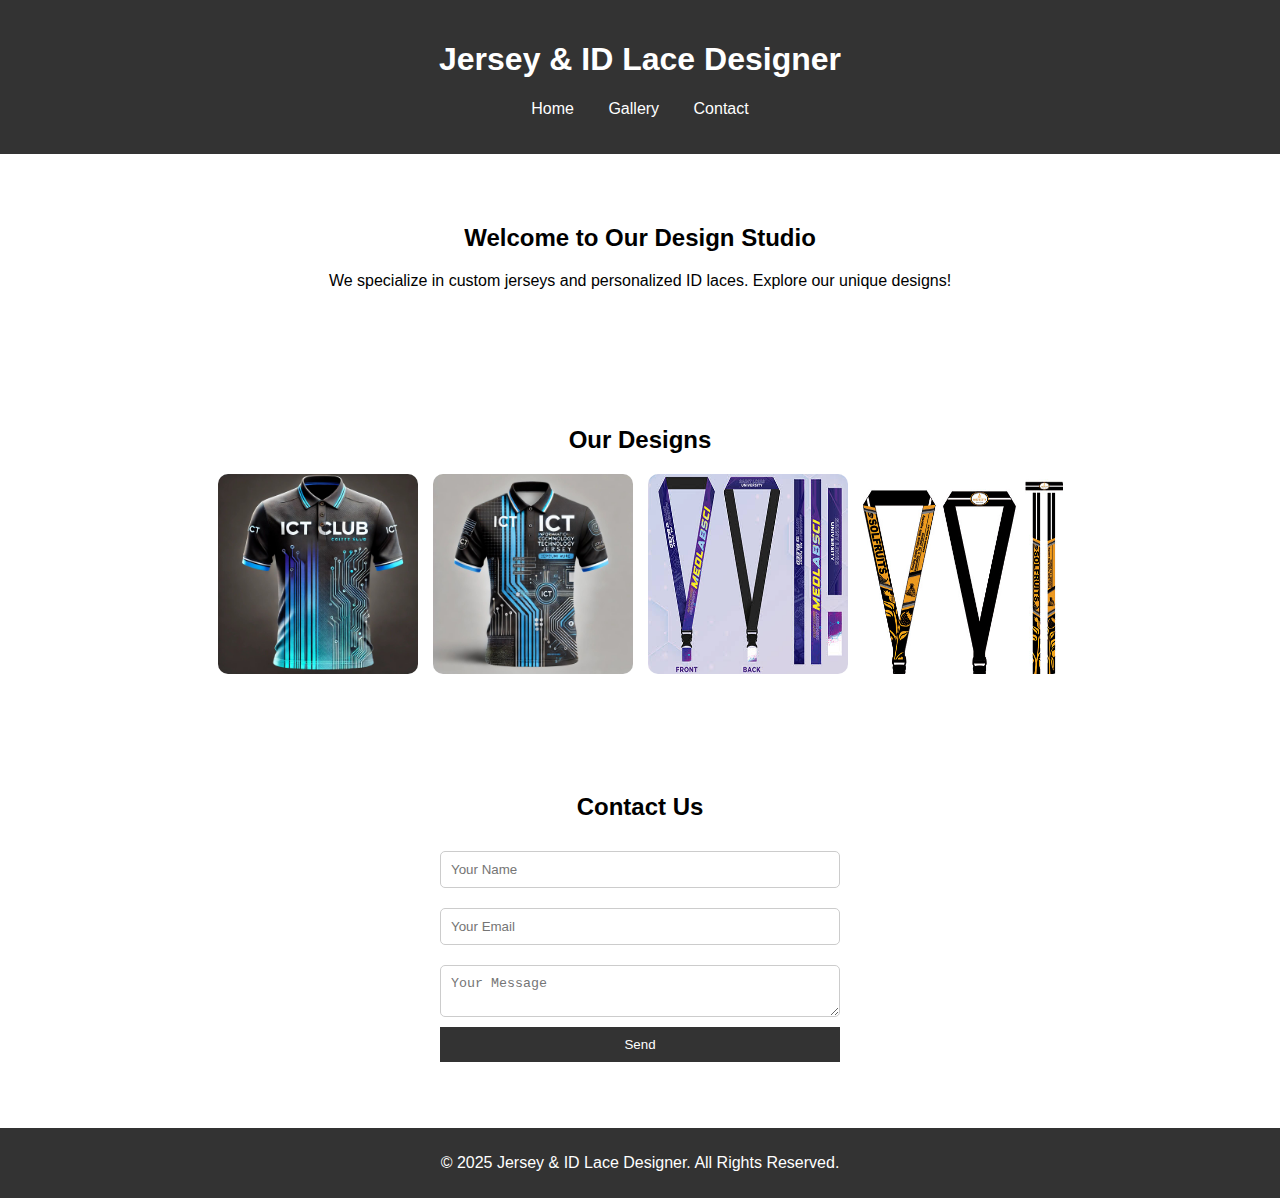
<file: index.html>
<!DOCTYPE html>
<html lang="en">
<head>
    <meta charset="UTF-8">
    <meta name="viewport" content="width=device-width, initial-scale=1.0">
    <title>Jersey & ID Lace Designer</title>
    <link rel="stylesheet" href="styles.css">
</head>
<body>

    <header>
        <h1>Jersey & ID Lace Designer</h1>
        <nav>
            <ul>
                <li><a href="#home">Home</a></li>
                <li><a href="#gallery">Gallery</a></li>
                <li><a href="#contact">Contact</a></li>
            </ul>
        </nav>
    </header>

    <section id="home">
        <h2>Welcome to Our Design Studio</h2>
        <p>We specialize in custom jerseys and personalized ID laces. Explore our unique designs!</p>
    </section>

    <section id="gallery">
        <h2>Our Designs</h2>
        <div class="gallery">
            <img src="imagesjersey1.jpg" alt="Jersey Design 1">
            <img src="imagesjersey2.jpg" alt="Jersey Design 2">
            <img src="imageslace1.jpg" alt="ID Lace Design 1">
            <img src="imageslace2.jpg" alt="ID Lace Design 2">
        </div>
    </section>

    <section id="contact">
        <h2>Contact Us</h2>
        <form id="contactForm" action="https://formspree.io/f/myzkprey" method="POST">
    <input type="text" name="name" placeholder="Your Name" required>
    <input type="email" name="email" placeholder="Your Email" required>
    <textarea name="message" placeholder="Your Message" required></textarea>
    <button type="submit">Send</button>
</form>
<p id="responseMessage"></p>
    </section>

    <footer>
        <p>&copy; 2025 Jersey & ID Lace Designer. All Rights Reserved.</p>
    </footer>

    <script src="script.js"></script>

</body>
</html>
</file>
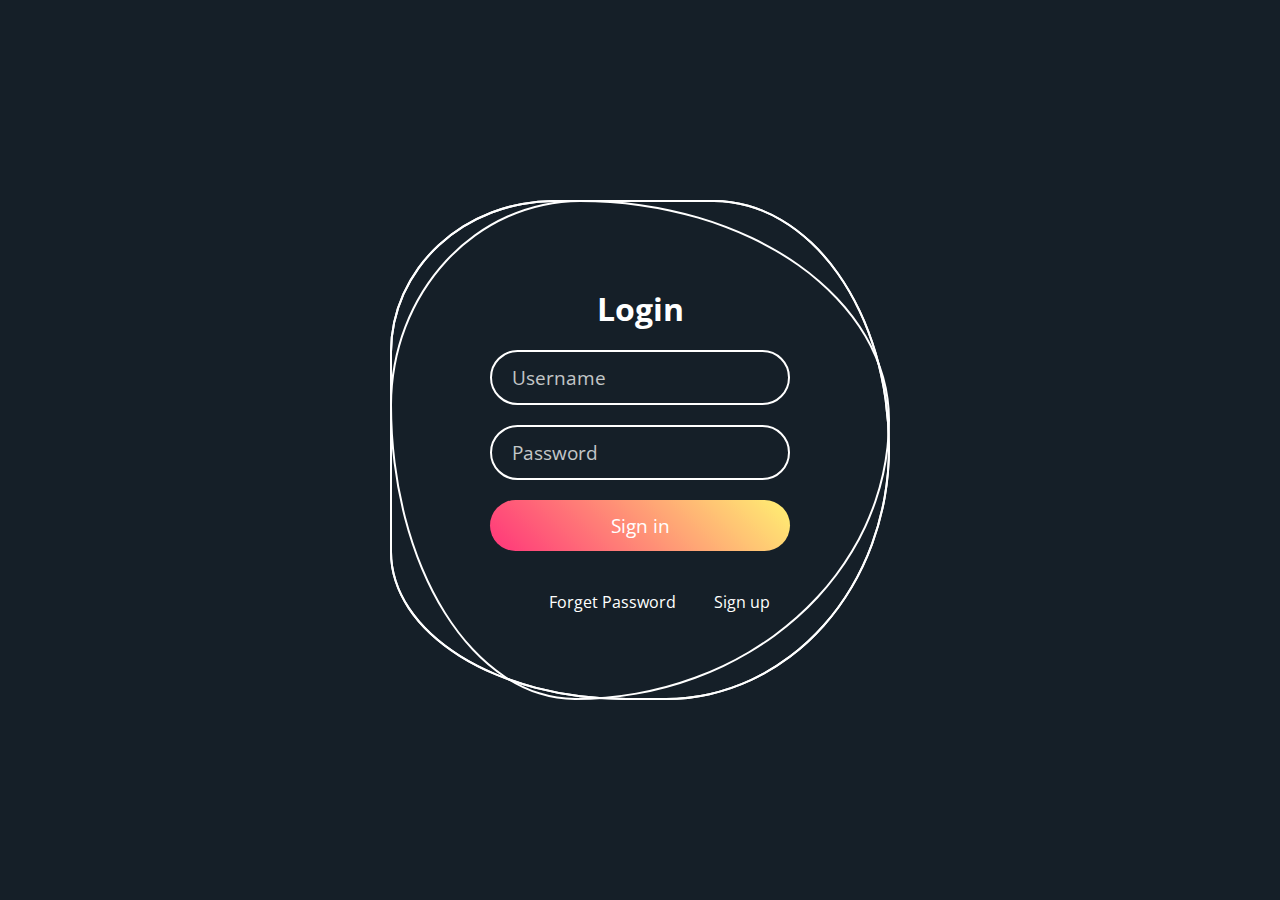
<file: index1.html>
<!DOCTYPE html>
<html lang="en">
<head>
	<meta charset="UTF-8">
	<meta http-equiv="X-UA-Compatible" content="IE=edge">
	<meta name="viewport" content="width=device-width, initial-scale=1.0">
	<link rel="stylesheet" href="style1.css">
	<title>Animated Login Page</title>
</head>
<body>
	<div class="square">
		<i style="--clr:#00ff0a;"></i>
		<i style="--clr:#ff0057;"></i>
		<i style="--clr:#fffd44;"></i>
		<div class="login">
			<h2>Login</h2>
			<div class="inputBx">
				<input type="text" placeholder="Username">
			</div>
			<div class="inputBx">
				<input type="password" placeholder="Password">
			</div>
			<div class="inputBx">
				<a href="index.html"><input type="submit" value="Sign in">
			</div>
			<div class="links">
				<a href="#">Forget Password</a>
				<a href="#">Sign up</a>
			</div>
		</div>
	</div>
</body>
</html>
</file>
<file: styles.css>
body {
    font-family: Arial, sans-serif;
    margin: 0;
    padding: 0;
    text-align: center;
}

header {
    background: #333;
    color: white;
    padding: 20px;
}

nav ul {
    list-style: none;
    padding: 0;
}

nav ul li {
    display: inline;
    margin: 0 15px;
}

nav ul li a {
    color: white;
    text-decoration: none;
}

section {
    padding: 50px 20px;
}

.gallery {
    display: flex;
    justify-content: center;
    gap: 15px;
    flex-wrap: wrap;
}

.gallery img {
    width: 200px;
    border-radius: 10px;
    transition: transform 0.3s;
}

.gallery img:hover {
    transform: scale(1.1);
}

form {
    max-width: 400px;
    margin: auto;
    display: flex;
    flex-direction: column;
}

input, textarea {
    margin: 10px 0;
    padding: 10px;
    border: 1px solid #ccc;
    border-radius: 5px;
}

button {
    padding: 10px;
    background: #333;
    color: white;
    border: none;
    cursor: pointer;
}

footer {
    background: #333;
    color: white;
    padding: 10px;
}
</file>
<file: style1.css>
@import url('https://fonts.googleapis.com/css?family=Open+Sans:400,600,700&display=swap');
*
{
	margin: 0;
	padding: 0;
	box-sizing: border-box;
	font-family: 'Open Sans', sans-serif;
}
body
{
	display: flex;
	justify-content: center;
	align-items: center;
	min-height: 100vh;
	background: #151f28;
}
.square
{
	position: relative;
	width: 500px;
	height: 500px;
	display: flex;
	justify-content: center;
	align-items: center;
}
.square i
{
	position: absolute;
	inset: 0;
	border: 2px solid #fff;
	transition: 0.5s;
}
.square i:nth-child(1)
{
	border-radius: 38% 62% 63% 37% / 41% 44% 56% 59%;
	animation: animate 6s linear infinite;
}
.square i:nth-child(2)
{
	border-radius: 41% 44% 56% 59%/38% 62% 63% 37%;
	animation: animate 4s linear infinite;
}
.square i:nth-child(3)
{
	border-radius: 41% 44% 56% 59%/38% 62% 63% 37%;
	animation: animate2 10s linear infinite;
}
.square:hover i
{
	border: 6px solid var(--clr);
	filter: drop-shadow(0 0 20px var(--clr));
}
@keyframes animate
{
	0%
	{
		transform: rotate(0deg);
	}
	100%
	{
		transform: rotate(360deg);
	}
}
@keyframes animate2
{
	0%
	{
		transform: rotate(360deg);
	}
	100%
	{
		transform: rotate(0deg);
	}
}
.login 
{
	position: absolute;
	width: 300px;
	height: 100%;
	display: flex;
	justify-content: center;
	align-items: center;
	flex-direction: column;
	gap: 20px;
}
.login h2 
{
	font-size: 2em;
	color: #fff;
}
.login .inputBx 
{
	position: relative;
	width: 100%;
}
.login .inputBx input 
{
	position: relative;
	width: 100%;
	padding: 12px 20px;
	background: transparent;
	border: 2px solid #fff;
	border-radius: 40px;
	font-size: 1.2em;
	color: #fff;
	box-shadow: none;
	outline: none;
}
.login .inputBx input[type="submit"]
{
	width: 100%;
	background: #0078ff;
	background: linear-gradient(45deg,#ff357a,#fff172);
	border: none;
	cursor: pointer;
}
.login .inputBx input::placeholder 
{
	color: rgba(255,255,255,0.75);
}
.login .links
{
	position: relative;
	width: 100%;
	display: flex;
	align-items: center;
	justify-content: space-between;
	padding: 0 20px;
}
.login .links a 
{
	color: #fff;
	text-decoration: none;
}
</file>
